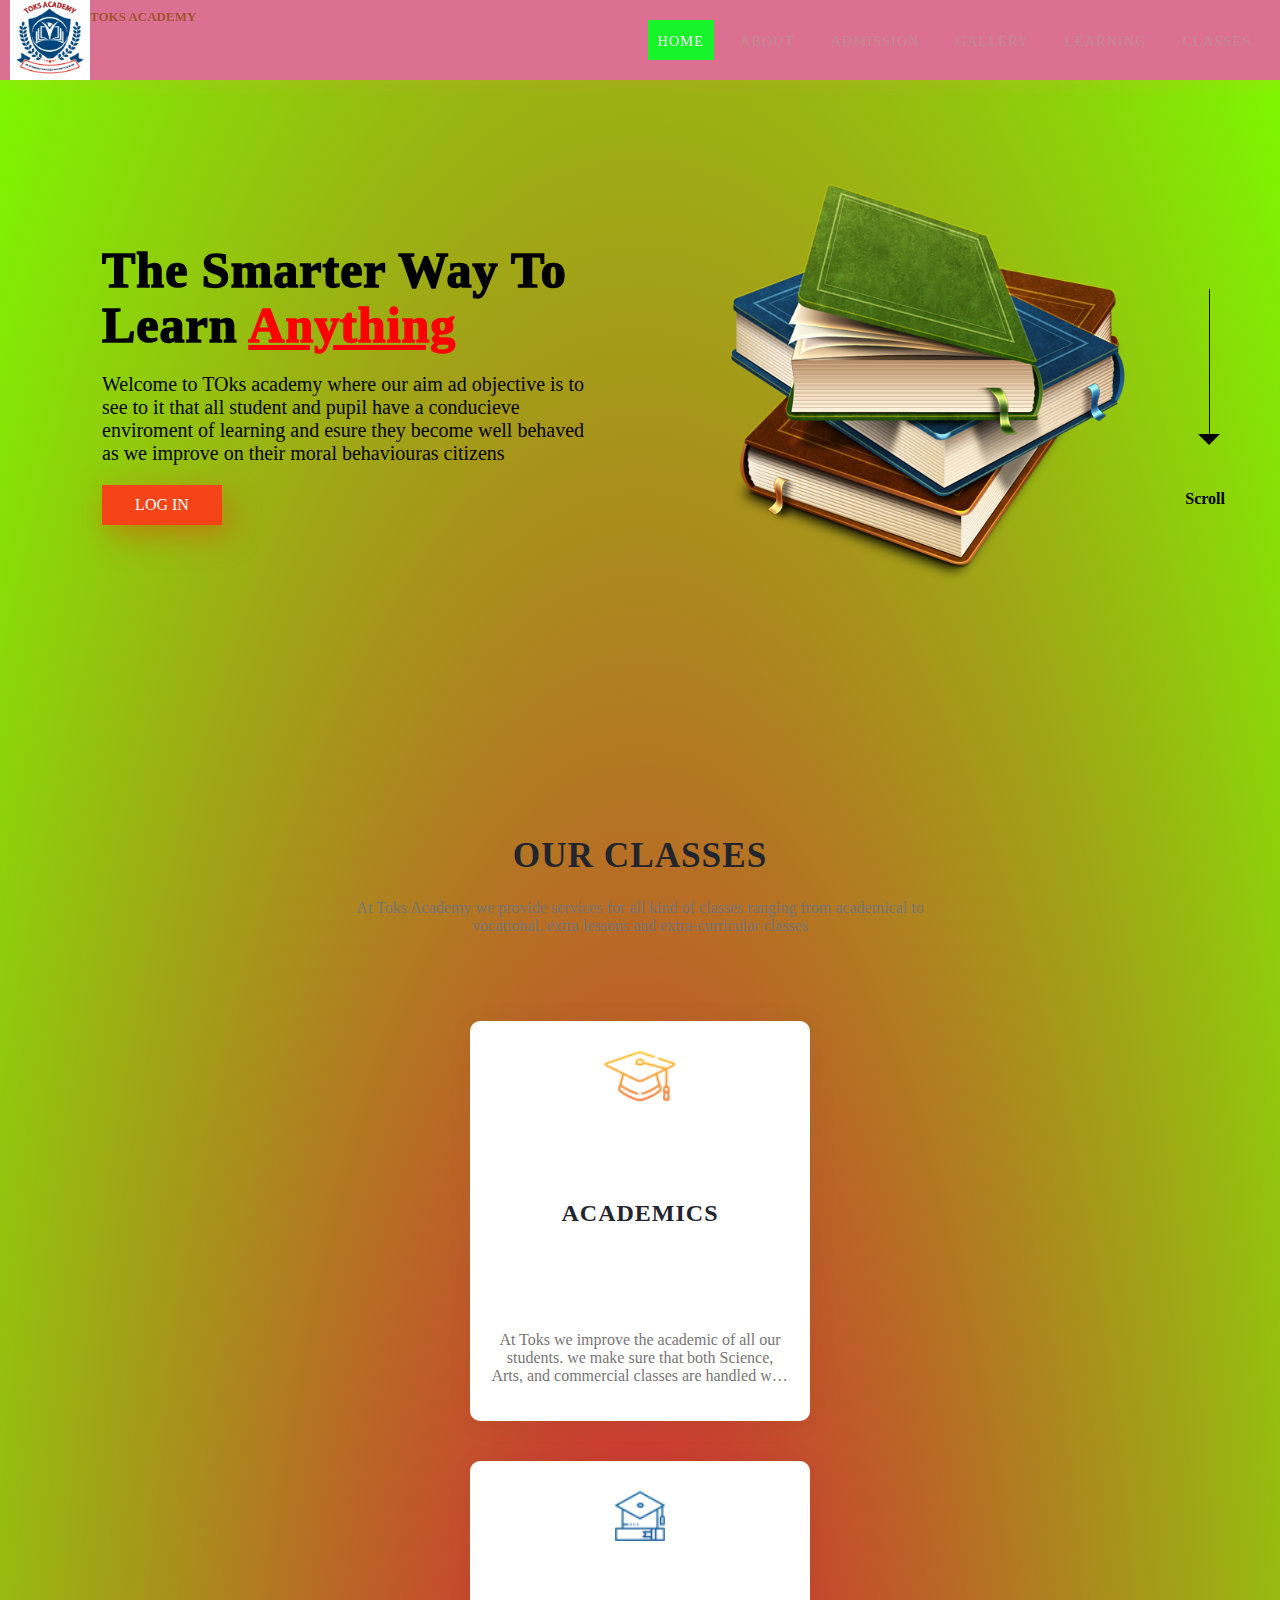
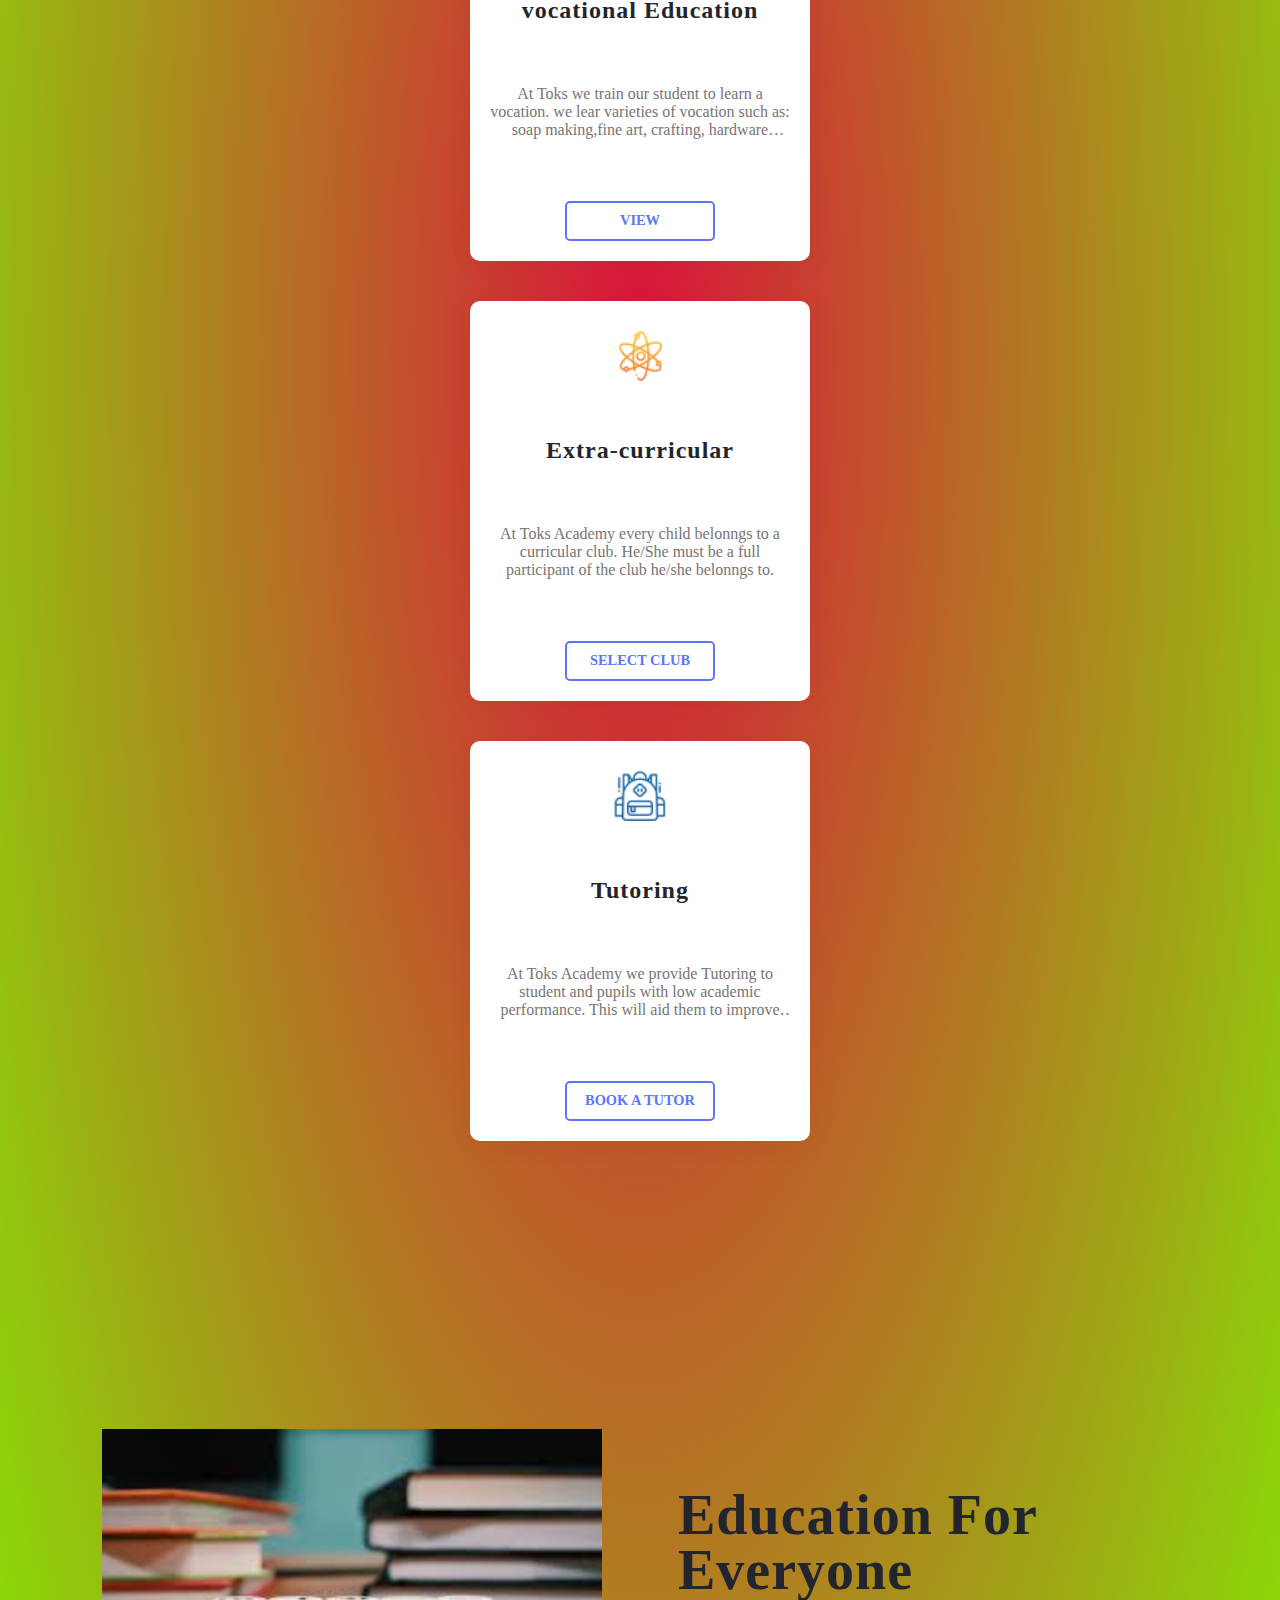
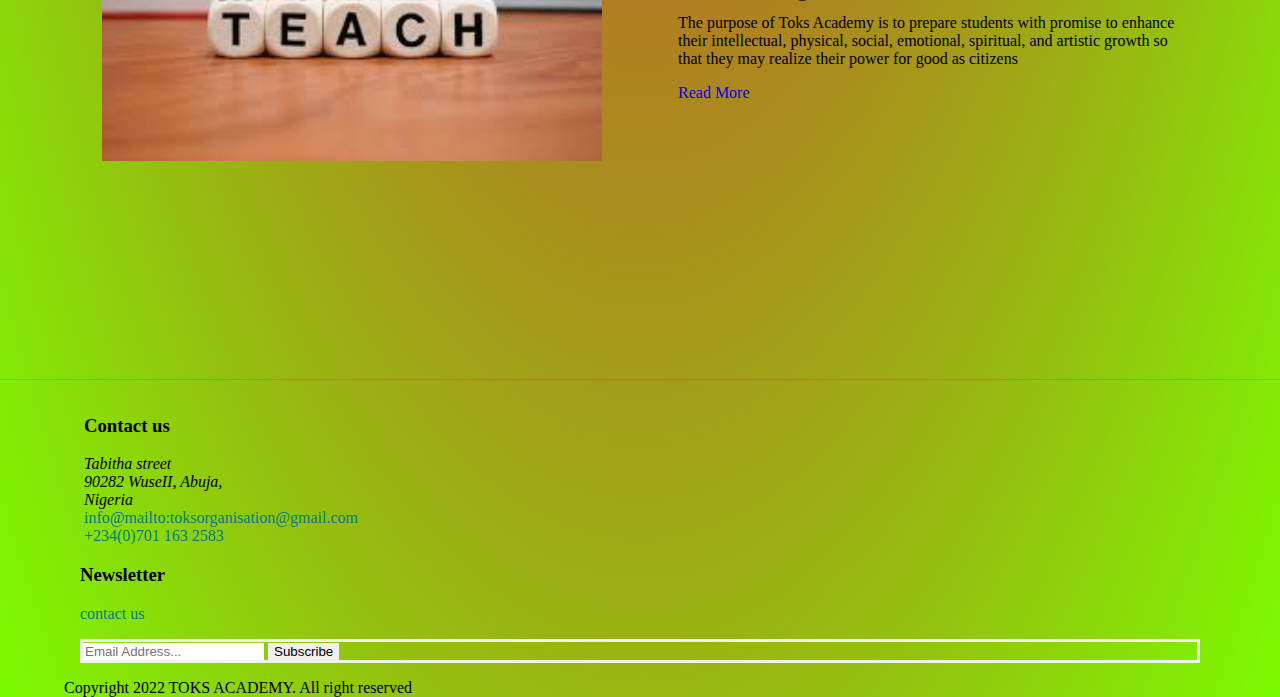
<file: index.html>
<!doctype html>
<html>
<head>
<meta charset="utf-8">
<meta http-equiv="X-UA-Compatible" content="IE-edge">
<meta name="viewport" content="width=device-width, intial-scale=1.0">
<title>Toks Academy</title>
<link rel="stylesheet" href="CSS/Style.css"/>
<!--fav-icon-->
<link rel="shortcut icon" href="IMAGES/LOGO.jpg"/>
</head>
<body>
    <section class="main">
        <nav>
            <a href="#" class="logo">
                <img src="IMAGES/LOGO.jpg" height="80" width="80"/>
                <h1 class="title">TOKS ACADEMY</h1>
            </a>
            
            <label class="menu-icon" for="menu-btn">
                <span class="nav-icon"></span>
            </label>
            <ul class="menu">
                <li><a class="active" href="#">Home</a></li>
                <li><a href="pages/About.html">About</a></li>
                <li><a href="pages/ADMISSION.html">Admission</a></li>
                <li><a href="pages/GALLERY.html">Gallery</a></li>
                <li><a href="pages/learning.html">Learning</a></li>
                
                <li><a href="#">Classes</a></li>
            </ul>
        </nav>
        <!--main-content-->
        <div class="home-content">
            <!--text-->
            <div class="home-text">
                <h1>The Smarter Way To Learn <span>Anything</span></h1>
                <p>Welcome to TOks academy where our aim ad objective
                    is to see to it that all student and pupil have a conducieve enviroment of learning
                    and esure they become well behaved as we improve on their moral behaviouras citizens</p>
            <!--login-btn-->
            <a href="pages/login.html" class="main-login">Log in</a>
            </div>
            <!--img-->
            <div class="home-img">
                <img src="IMAGES/favicon.png"/>
            </div>
        </div>
        <!--arrow-->
        <div class="arrow"></div>
        <span class="scroll">Scroll</span>
    </section>
    <!--services----------------------->
    <section class="services">
        <!--heading----------->
        <div class="services-heading">
            <h2>OUR CLASSES</h2>
            <p>At Toks Academy we provide services for all kind of classes ranging from academical to vocational, extra lessons and extra-curricular classes</p>
        </div>
        <!--box-container----------------->
        <div class="box-container">
            <!--box-1-------->
            <div class="box">
                <img src="IMAGES/icon5.png">
                <font>ACADEMICS</font>
                <p>At Toks we improve the academic of all our students. we make sure that both Science, Arts, and commercial classes are handled with seriousnness and effective training</p>
            </div>
            <!--box-2-------->
            <div class="box">
                <img src="IMAGES/icon7.png">
                <font>vocational Education</font>
                <p>At Toks we train our student to learn a vocation. we lear varieties of vocation such as: soap making,fine art, crafting, hardware repairs and a lot of varieties</p>
                <!--btn--------->
                <a href="#">View</a>
            </div>
            <!--box-3-------->
            <div class="box">
                <img src="IMAGES/icon8.png">
                <font>Extra-curricular</font>
                <p>At Toks Academy every child belonngs to a curricular club. He/She must be a full participant of the club he/she belonngs to.</p>
                <!--btn--------->
                <a href="#">Select club</a>
            </div>
            <!--box-4-------->
            <div class="box">
                <img src="IMAGES/icon9.png">
                <font>Tutoring</font>
                <p>At Toks Academy we provide Tutoring to student and pupils with low academic performance. This will aid them to improve better.</p>
                <!--btn--------->
                <a href="#">Book a Tutor</a>
            </div>
            <!--box-1-------->
            
        </div>
    </section>
    <section class="about">
        <!--main-content-->
        <div class="about-content">
            <!--text-->
            <!--img-->
            <div class="about-img">
                <img src="IMAGES/background.jpg"/>
            </div>

            <div class="about-text">
                <h1>Education For <span>Everyone</span></h1>
                <p>The purpose of Toks Academy is to prepare students with promise
                    to enhance their intellectual, physical, social, emotional, spiritual,
                    and artistic growth so that they may realize their power for good
                    as citizens</p>
            <!--READ MORE-btn-->
            <a href="#" class="READ MORE">Read More</a>
            </div>
            
        </div>    
    </section>
        </div>
    </div>
</body>
<!--footer------------->
<footer class="site-footer">
    <div class="container">
        <div class="row">
            <div class="col-md-3">
                <div class="widget">
                    <h3 class="widget-title">Contact us</h3>
                    <address>Tabitha street<br>90282 WuseII, Abuja,<br>Nigeria</address>

                    <a href="mailto:toksorganisation@gmail.com">info@mailto:toksorganisation@gmail.com</a> <br>
                    <a href="tel:+234(0)701 163 2583">+234(0)701 163 2583</a>
                </div>
            </div>
            </div>
                    <h3 class="widget-title">Newsletter</h3>
                    <p>contact us</p>
                    <form action="#" class="subscribe">
                        <input type="email" placeholder="Email Address...">
                        <input type="submit" class="light" value="Subscribe">
                    </form>
                </div>
            </div>
        </div>
        <div class="copy">Copyright 2022 TOKS ACADEMY. All right reserved</div>
    </div>
</footer>


</html>
</file>
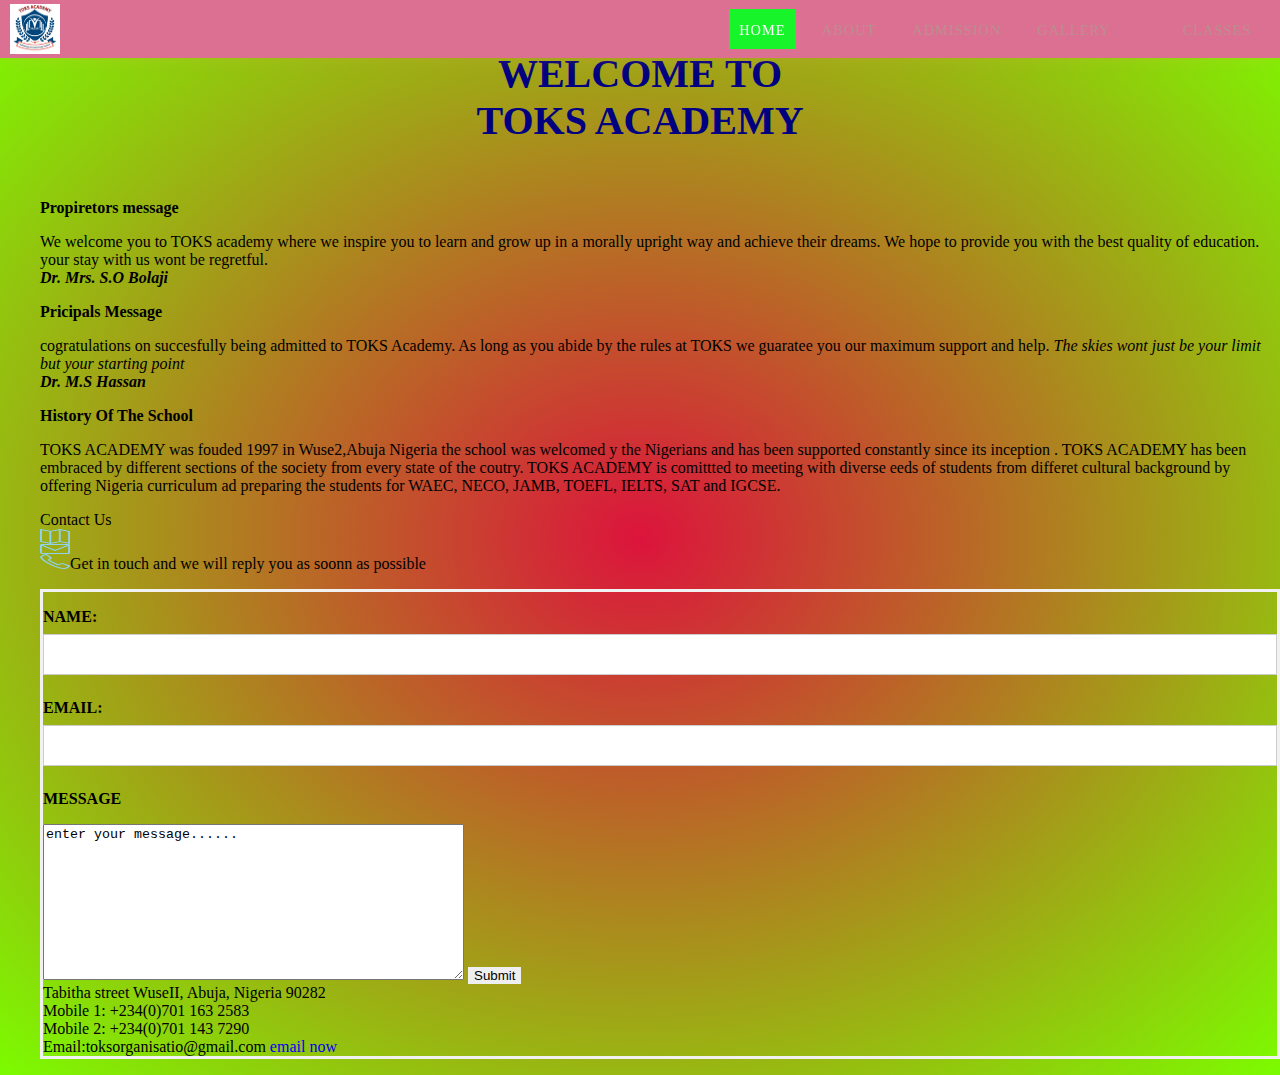
<file: pages/About.html>
<!doctype html>
<html>
<head>
<meta charset="utf-8">
<meta http-equiv="X-UA-Compatible" content="IE-edge">
<meta name="viewport" content="width=device-width, intial-scale=1.0">
<title>Toks Academy</title>
<link rel="stylesheet" href="../CSS/Style.css"/>
<!--fav-icon-->
<link rel="shortcut icon" href="images/LOGO.jpg"/>
<title>About us</title>
</head>
    <body>
        <nav>
            <a href="#" class="logo">
                <img src="../IMAGES/LOGO.jpg" height="50" width="50"/>
            </a>
                <span class="nav-icon"></span>
            </label>
            <ul class="menu">
                <li><a class="active" href="../index.html">Home</a></li>
                <li><a href="./About.html">About</a></li>
                <li><a href="ADMISSION.html">Admission</a></li>
                <li><a href="GALLERY.html">Gallery</a></li> 
                <li><a href="logi"</li>
                <li><a href="#">Classes</a></li>
            </ul>
        </nav>
        <h1 class="greetings">welcome to<br>TOKS ACADEMY</span></h1>
        <ul>
            <li><b>Propiretors message</b></li>
            <p>We welcome you to TOKS academy where we inspire you to learn and grow up in a morally upright way and achieve their dreams.
                We hope to provide you with the best quality of education. your stay with us wont be regretful.
              <br>
                <strong><em>Dr. Mrs. S.O Bolaji</em></strong>
            </p>
            <li><b>Pricipals Message</b></li>
            <p>cogratulations on succesfully being admitted to TOKS Academy. 
                As long as you abide by the rules at TOKS we guaratee you our maximum support and help. 
                <em>The skies wont just be your limit but your starting point</em>
                <br>
                <b><em>Dr. M.S Hassan</em></b>
            </p>
            <li><b>History Of The School</b></li>
            <p>TOKS ACADEMY was fouded 1997 in Wuse2,Abuja Nigeria the school was welcomed y the Nigerians 
                and has been supported constantly since its inception .
                 TOKS ACADEMY has been embraced by different sections of the society from every state of the coutry.
                 TOKS ACADEMY is comittted to meeting with diverse eeds of students from differet cultural background 
                 by offering Nigeria curriculum ad preparing the students for WAEC, NECO, JAMB, TOEFL, IELTS, SAT and IGCSE.
            </p>
            <li><b></b>Contact Us</b></li>
            <img src="../IMAGES/ico_contacts.png" alt="Contact us" width="30" height="40"
           <p>Get in touch and we will reply you as soonn as possible</p>
           <form action="About.html">
            <p><b>NAME:</b>
                <input type="text" name="NAME" size="20"
            </p>
            <p><b>EMAIL:</b>
                <input type="text" name="EMAIL" size="20"
            </p>
            
        <p><b>MESSAGE</b></p>
        <textarea name="MESSAGE" cols="50" rows="10">enter your message......</textarea>
        <input type="submit" name="SUBMIT" size="30"
           </form>
           <br>
           Tabitha street WuseII, Abuja, Nigeria 90282
          <br>
           Mobile 1: +234(0)701 163 2583
          <br>
           Mobile 2: +234(0)701 143 7290
          <br>
           Email:toksorganisatio@gmail.com
           <a href="mailto:toksorganisation@gmail.com">email now</a>
        </ul>
    </body>
</html>
</file>
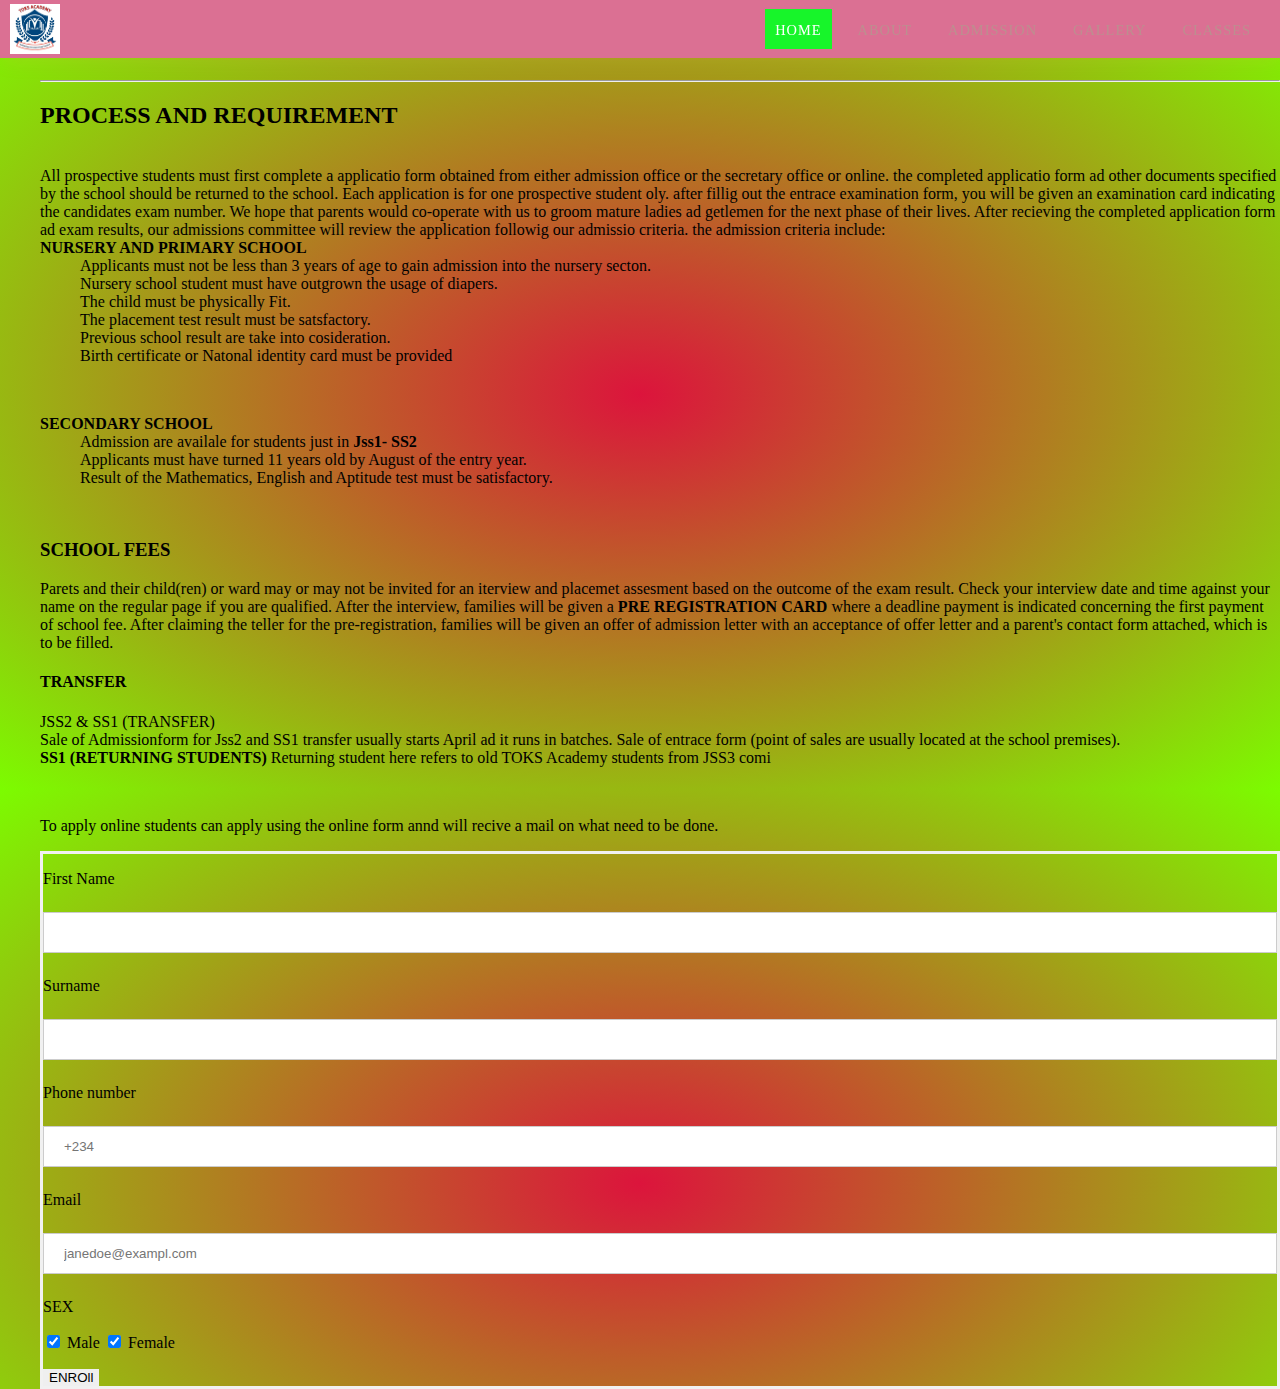
<file: pages/ADMISSION.html>
<!doctype html>
<html>
<head>
<meta charset="utf-8">
<meta http-equiv="X-UA-Compatible" content="IE-edge">
<meta name="viewport" content="width=device-width, intial-scale=1.0">
<title>Toks Academy</title>
<link rel="stylesheet" href="../CSS/Style.css"/>
<!--fav-icon-->
<link rel="shortcut icon" href="images/LOGO.jpg"/>
</head>

<body>
    <section class="main">
        <nav>
            <a href="#" class="logo">
                <img src="../IMAGES/LOGO.jpg" height="50" width="50"/>
            </a>
                <span class="nav-icon"></span>
            </label>
            <ul class="menu">
                <li><a class="active" href="../index.html">Home</a></li>
                <li><a href="About.html">About</a></li>
                <li><a href="ADMISSION.html">Admission</a></li>
                <li><a href="GALLERY.html">Gallery</a></li>
                <li><a href="#">Classes</a></li>
            </ul>
        </nav>
    <head>
        <title>ADMISSION</title>
    </head>
    <body>
        <ul>
            <h1>How To Apply</h1>
            <hr>
            <P><b><h2> PROCESS AND REQUIREMENT</h2></b>
            <br>
            All prospective students  must first complete a applicatio form obtained from either admission office
            or the secretary office or online. the completed applicatio form ad other documents specified by the school should 
            be returned to the school.
                Each application is for one prospective student oly. after fillig out the entrace examination form, you will be given an examination card indicating the candidates exam number.
                We hope that parents would co-operate with us to groom mature ladies ad getlemen for the next phase of their lives.
                After recieving the completed application form ad exam results, our admissions committee will review the application followig our admissio criteria.
                the admission criteria include:
                <li><b>NURSERY AND PRIMARY SCHOOL</b>
                <ul>Applicants must not be less than 3 years of age to gain admission into the nursery secton.</ul>
                <ul>Nursery school student must have outgrown the usage of diapers.</ul>
                <ul>The child must be physically Fit.</ul>
                <ul>The placement test result must be satsfactory.</ul>
                <ul>Previous school result are take into cosideration.</ul>
                <ul>Birth certificate or Natonal identity card must be provided</ul>
            </li>
            </P>
            <br>
            <p>
                <li><b>SECONDARY SCHOOL</b>
                    <ul>Admission are availale for students just in <strong>Jss1- SS2</strong></ul>
                    <ul>Applicants must have turned 11 years old by August of the entry year.</ul>
                    <ul>Result of the Mathematics, English and Aptitude test must be satisfactory.</ul>
                </li>
            </p>
            <br>
            <h3>SCHOOL FEES</h3>
            <p>
                Parets and their child(ren) or ward may or may not be invited for an iterview and placemet assesment based on the outcome of the exam result.
                 Check your interview date and time against your name on the regular page if you are qualified. After the interview, families will be given a 
                 <strong>PRE REGISTRATION CARD</strong>
                 where a deadline payment is indicated concerning the first payment of school fee. After claiming the teller for the pre-registration, families will be given an offer of admission letter with an acceptance of offer letter and a parent's 
                 contact form attached, which is to be filled.
            </p>
            <h4>TRANSFER</h4>
            <P>
                JSS2 & SS1 (TRANSFER)
              <br>
              Sale of Admissionform for Jss2 and SS1 transfer usually starts April ad it runs in batches.
              Sale of entrace form (point of sales are usually located at the school premises).
              <br>
              <b>SS1 (RETURNING STUDENTS)</b>
              Returning student here refers to old TOKS Academy students from JSS3 comi  
            </P>
            <br>
            <p>To apply online students can apply using the online form annd will recive a mail on what need to be done.
                <form action="Registration form">
                    <p>First Name</p>
                    <input type="text" name="first name" size="25"/>
                    <p>Surname</p>
                    <input type="text" name="Surname"/>
                    <p>Phone number</p>
                    <input type="text" name="Phone nnumber" placeholder="+234"/>
                    <p>Email</p>
                    <input type="text" name="Email address" placeholder="janedoe@exampl.com"/>
                    <p>SEX</p>
                    <input type="checkbox" name="SEX" value="Male" checked/> Male
                    <input type="checkbox" name="SEX" value="Female" checked/> Female
                    <p></p>
                    <input type="button" name="ENROLL" value="ENROll"/>
            
                </form>

            </p>
        </ul>
    </body>
</html>
</file>
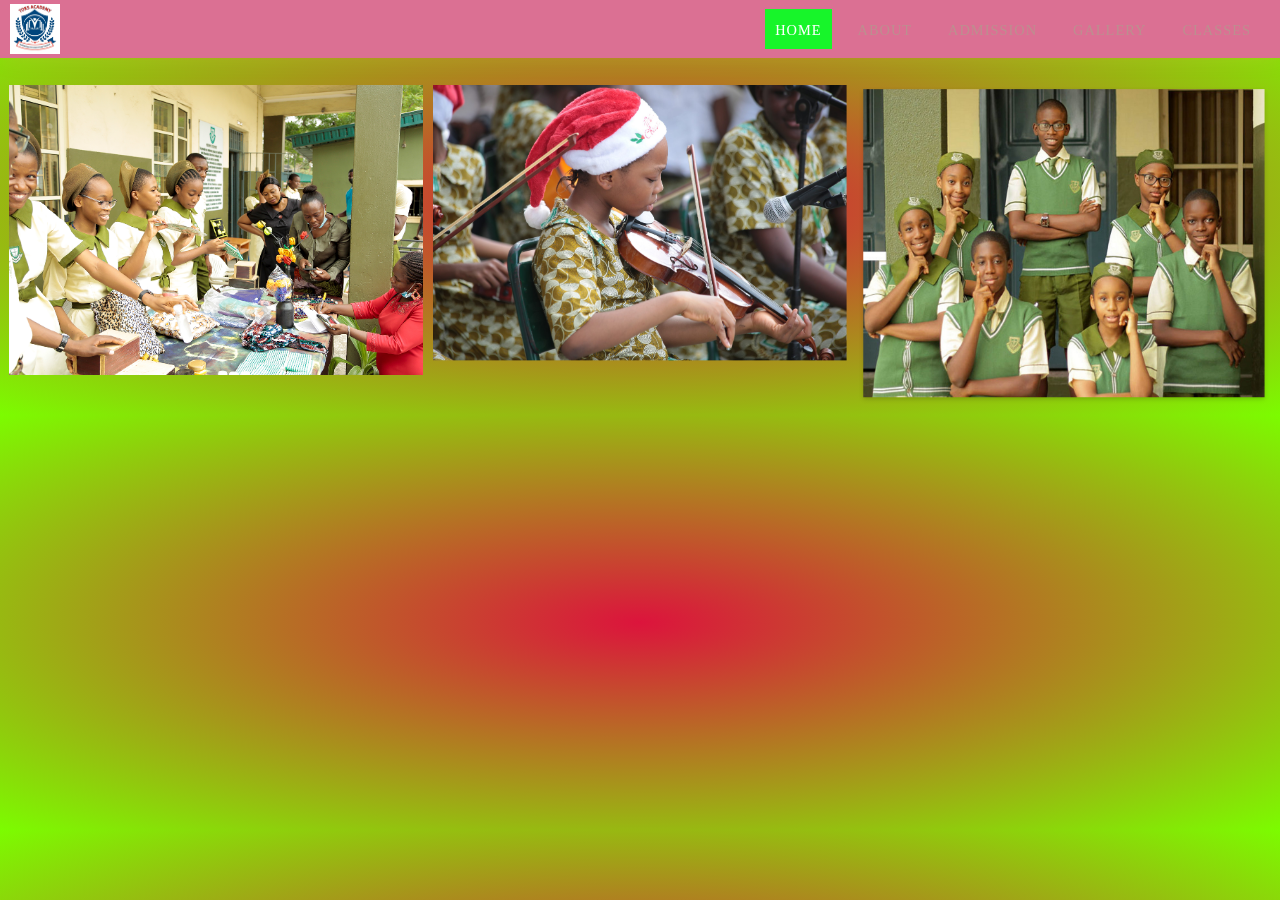
<file: pages/GALLERY.html>
<!DOCTYPE html>
<html lang="en">
<head>
    <meta charset="UTF-8">
    <meta http-equiv="X-UA-Compatible" content="IE=edge">
    <meta name="viewport" content="width=device-width, initial-scale=1.0">
    <title>Document</title>
    <link rel="stylesheet" href="../CSS/Style.css">
</head>
<body>
    <nav>
        <a href="#" class="logo">
            <img src="../IMAGES/LOGO.jpg" height="50" width="50"/>
        </a>
            <span class="nav-icon"></span>
        </label>
        <ul class="menu">
            <li><a class="active" href="../index.html">Home</a></li>
            <li><a href="../pages/About.html">About</a></li>
            <li><a href="ADMISSION.html">Admission</a></li>
            <li><a href="GALLERY.html">Gallery</a></li>
            <li><a href="#">Classes</a></li>
        </ul>
    </nav>
    <h1><span>IMAGES</span></h1>
    <div class="row">
        <div class="column">
          <img src="../IMAGES/craft2.67c8695c36b51c9d2a46.png" alt="crafting practice" style="width:100%">
        </div>
        <div class="column">
          <img src="../IMAGES/1632735791._DSC3088@2x.c227b97d6508932d0b26.png" alt="Forest" style="width:100%">
        </div>
        <div class="column">
          <img src="../IMAGES/1632735791._DSC3088sdd@2x.98cbacdab4b30db14a29.png" alt="Mountains" style="width:100%">
        </div>
      </div>
</body>
</html>
</file>
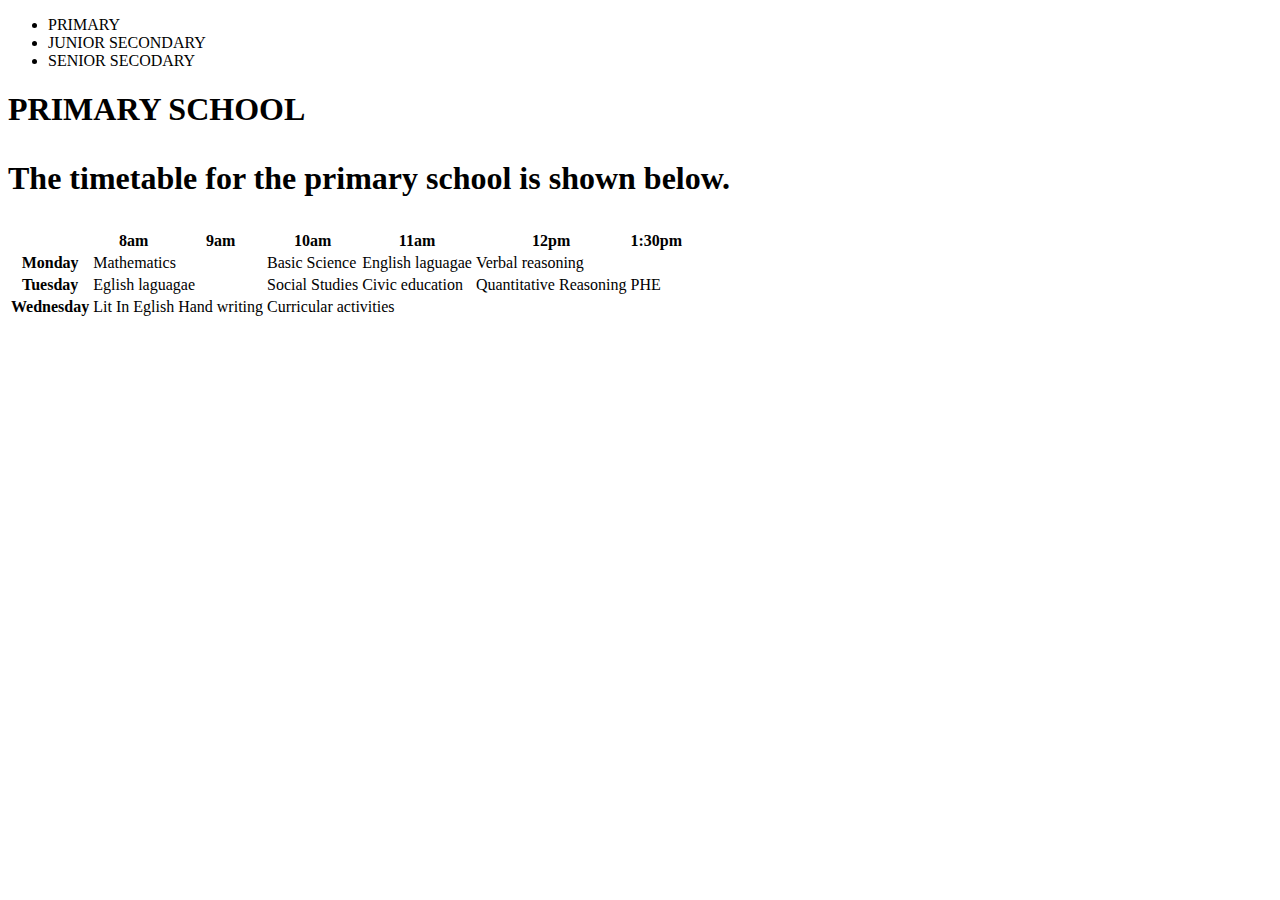
<file: pages/learning.html>
<!DOCTYPE html>
<html>
    <head>
        <Title>LEARNING</Title>
    </head>
    <body>
        <ul>
            <li>PRIMARY</li>
            <li>JUNIOR SECONDARY</li>
            <li>SENIOR SECODARY</li>
        </ul>
        <h1>PRIMARY SCHOOL
            <p>
            The timetable for the primary school is shown below.</h1>
            <table>
                <tr>
                    <th></th>
                    <th>8am</th>
                   <th>9am</th>
                   <th>10am</th>
                   <th>11am</th>
                   <th>12pm</th>
                   <th>1:30pm</th>
                </tr>
               <tr>
                <th>Monday</th>
                <td colspan="2">Mathematics</td>
                <td>Basic Science</td>
                <td colspan="1">English laguagae</td>
                <td colspan="2">Verbal reasoning</td>
               </tr>
               <tr>
                <th>Tuesday</th>
                <td colspan="2">Eglish laguagae</td>
                <td>Social Studies</td>
                <td>Civic education</td>
                <td>Quantitative Reasoning</td>
                <td>PHE</td>
                <tr>
                    <th>Wednesday</th>
                    <td>Lit In Eglish</td>
                    <td>Hand writing</td>
                    <td colspan="3">Curricular activities</td>
                </tr>
            </table>
    </body>
</html>
</file>
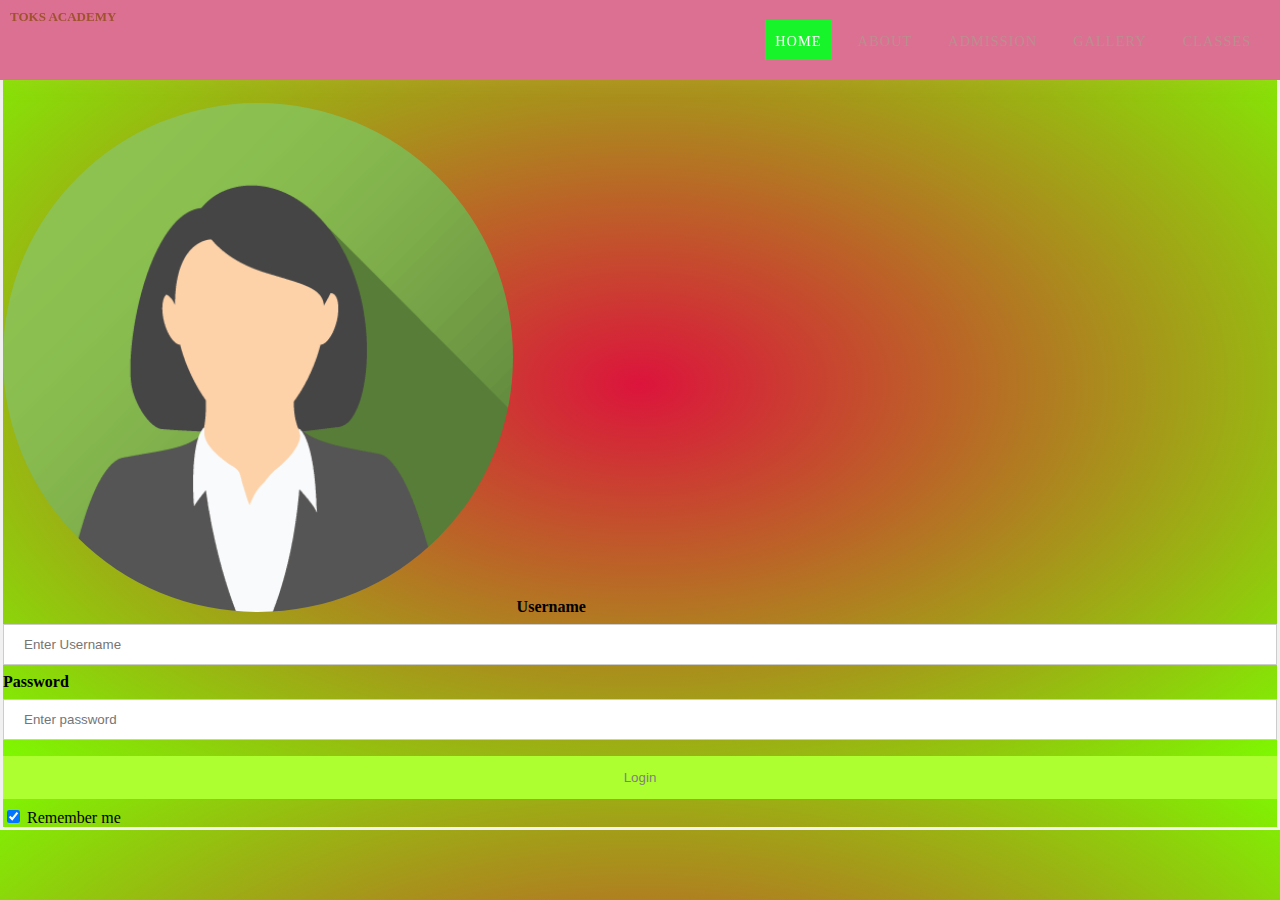
<file: pages/login.html>
<!DOCTYPE html>
<html lang="en">
<head>
    <meta charset="UTF-8">
    <meta http-equiv="X-UA-Compatible" content="IE=edge">
    <meta name="viewport" content="width=device-width, initial-scale=1.0">
    <title>Document</title>
    <link rel="stylesheet" href="../CSS/Style.css">
</head>
<body>
    <section class="main">
        <nav>
            <a href="#" class="logo">
                <img src="../IMAGES/LOGO.jpg" height="80" width="0"/>
                <h1 class="title">TOKS ACADEMY</h1>
            </a>
            
            <label class="menu-icon" for="menu-btn">
                <span class="nav-icon"></span>
            </label>
            <ul class="menu">
                <li><a class="active" href="../index.html">Home</a></li>
                <li><a href="About.html">About</a></li>
                <li><a href="ADMISSION.html">Admission</a></li>
                <li><a href="GALLERY.html">Gallery</a></li>
                <li><a href="#">Classes</a></li>
            </ul>
        </nav>
        <!--main-content-->
        <form action="action_page.php" method="post">
            <div class="imgcontainer"></div>
                <img src="../IMAGES/img_avatar2.png" alt="Avatar" class="avatar">
          </div
          <div class="container">
            <label for="uname"><b>Username</b></label>
            <input type="text" placeholder="Enter Username" name="uname" required>

            <label for="psw"><b>Password</b></label>
            <input type="password" placeholder="Enter password" name="psw" required>

            <button type="submit">Login</button>
            <label>
              <input type="checkbox" checked="checked" name="remember"> Remember me
            </label>
          </div>
        </form>
</body>
</html>
</file>
<file: CSS/Style.css>
body{
    margin:0px;
    padding: 0px;
    font-family: Georgia;
    /* background: url(../IMAGES/welcome.jpg); */
    background-image: radial-gradient(#DC143C, #7CFC00)
}
*{
    box-sizing: border-box;
}
ul{
    list-style: none;
}
a{
    text-decoration: none;
}
button{
    outline: none;
    border: none;
}
input{
    outline: none;
    border: none;
}
.main{

    width:100%;
    height:768px;
    position: relative;
}


a.logo {
    display: flex;
    justify-content: flex;
    margin-right: auto;
}
.title{
    color:#A0522D;
    font-size: small;
}
nav{
    display: flex;
    align-items: center;
    justify-content: space-around;
    padding: 0px 10px;
    background-image: linear-gradient(#DB7093);
    box-shadow: 2px 2px 20px rgba(255, 151, 103, 0.164);
    z-index: 1;
    width:100%;
    position: fixed;
    left: 0px;
    top: 0px;
}
nav ul{
    display: flex;
    margin: 1px;
    padding: 0px;
}
nav ul li a{
    height:40px;
    line-height: 43px;
    margin: 8px;
    padding: 0px 10px;
    display: flex;
    font-size: 0.9rem;
    text-transform: uppercase;
    font-weight: 400;
    color:rosybrown;
    letter-spacing: 1px;
    transition: 0.4s ease-in-out;
}
.active{
    background-color: #17f52a;
    color: #fff;
}
nav ul li a:hover{
    border-radius: 5px;
    background-color: black;
    color:#fff;
    box-shadow: 5px 10px 30px rgba(219, 74, 6, 0.5);
    transition: all ease 0.2s;
}
.home-content{
    display: flex;
    justify-content: space-around;
    align-items: center;
    position: absolute;
    left: 50%;
    top:50%;
    transform: translate(-50%,-50%);
    width:90%;
}
.home-img{
    width:500px;
    height:400px;
    margin:20px;
}
.home-img img{
    width: 100%;
    height: 100%;
    object-fit: contain;
    object-position: center;
}
.home-text{
    width:500px;
    margin: 20px;
}
.home-text h1{
    font-size: 50px;
    line-height: 55px;
    color:black;
    letter-spacing: 1px;
    font-weight: 1000;
    margin: 0px;
}
.home-text p{
    font-size: 20px;
    color:#030303;
}
.home-text span{
    color: #ff0000;
    text-decoration: underline;
}
.main-login{
    width:120px;
    height:40px;
    display: flex;
    justify-content: center;
    align-items: center;
    background-color: #f54417;
    color:#fff;
    box-shadow: 5px 10px 30px rgba(219, 74, 6, 0.5);
    text-transform: uppercase;
    transition: 0.3s ease-in-out;
}
.main-login:hover{
    background-color: #ff0000;
    transition: all ease 0.3s;
}
.arrow{
    align-self: end;
    width:50%;
    border-right: 1px solid black;
    height: 20%;
    margin-bottom:20em ;
    position: absolute;
    bottom: 5px;
    right: 70px;
    animation: arrow-animation ease 1.5s;

}
.arrow::after{
    content: '';
    position: absolute;
    width: 0;
    height: 0;
    border-style: solid;
    border-width: 11px 11px 0px 11px;
    border-color: black transparent transparent transparent;
    right: -0.7em;
    bottom: -2px;
}
.scroll{
    position: absolute;
    bottom: 260px;
    right:55px;
    font-weight: 600;
}
@keyframes arrow-animation{
    0%{
        bottom: 70px;
        opacity: 0.2;
    }
    100%{
        bottom: 5px;
        opacity: 1;
    }
}
.services{
    background-size: 1000px;
    background-position: center;
}
.services-heading{
    margin-top: 60px;
    display: flex;
    justify-content: center;
    align-items: center;
    text-align: center;
    flex-direction: column;
}
.services-heading h2{
    line-height: 55px;
    font-size: 2.2rem;
    color:#22252e;
    letter-spacing: 1px;
    font-weight: 700;
    margin: 0px;
}
.services-heading p{
    font-size: 1rem;
    color:#777474;
    width:50%;
}
.box-container{
    display: flex;
    justify-content: center;
    align-items: center;
    flex-wrap: wrap;
    margin: 50px 450px;
}
.box{
        display: flex;
        flex-direction: center;
        justify-content: center;
        align-items: center;
        width:300px;
        height: 400px;
        text-align: center;
        box-shadow: 2px 2px 20px rgba(90, 253, 163, 0.15);
        border-radius: 10px;
        background-color: #fff;
        margin: 20px;
        flex-grow: 1;
    }
    .box img{
        height:50px;
        margin:10px;
    }
    .box font{
        font-size: 1.5rem;
        color: #22252e;
        letter-spacing: 1px;
        font-weight: 700;
    }
    .box p{
        font-size: 1rem;
        color: #777474;
        display: block;
        display: -webkit-box;
        -webkit-line-clamp: 3;
        -webkit-box-orient: vertical;
        overflow: hidden;
        text-overflow: ellipsis;
        max-width: 500px;
    }
    .box a{
        width:150px;
        height:40px;
        display: flex;
        justify-content: center;
        align-items: center;
        border: 2px solid #5a76fd;
        text-transform: uppercase;
        margin: auto;
        border-radius: 5px;
        font-weight: 600;
        font-size: 0.9rem;
        color:#5a76fd;
        margin:0px;
    }
    .box a:hover{
        background-color: #5a76fd;
        color:#fff;
        box-shadow: 5px 10px 30px rgba(90,118,253,0.5);
        transition: all ease 0.3s;
    }
    
    .box{
        width:200px;
        height: 400px;
        background-color: #ffffff;
        box-shadow: 2px 2px 30px rgba(0,0,0,0.05);
        display: flex;
        flex-direction: column;
        align-items: center;
        justify-content: space-between;
        padding: 20px;
        border-radius: 10px;
        margin: 20px;
        position: relative;
    }
    .about{
    
        width:100%;
        height:768px;
        position: relative;
    }
    .about-content{
        display: flex;
        justify-content: space-around;
        align-items: center;
        position: absolute;
        left: 50%;
        top:50%;
        transform: translate(-50%,-50%);
        width:90%;
    
    }
    .about-img{
        width:500px;
        height:400px;
        margin:20px;
    }
    .about-img img{
        width: 100%;
        height: 100%;
        object-fit: contain;
        object-position: center;
    }
    .about-text{
        width:500px;
        margin: 20px;
    }
    .about-text h1{
        font-size: 3.5rem;
        line-height: 55px;
        color:#22252e;
        letter-spacing: 1px;
        font-weight: 700;
        margin: 0px;
    }


footer{
    width:100%;
    text-align: flex;
    padding: 0px 5%;
    border-top: 1px solid rgba(231, 9, 9, 0.2);
}
footer a,
footer p{
    color:#008080;
}

.greetings{
    font-size: 40px;
    text-transform: uppercase;
    text-align: center;
    margin: 50px;
    padding-bottom: 5px;
    color:#000080;
}
.pro{
    margin: 0px;
    text-transform: uppercase;
}
.row {
    display: flex;
    flex-wrap: wrap;
    padding: 0 4px;
  }
  .row {
    display: flex;
  }
  
  .column {
    flex: 33.33%;
    padding: 5px;
  }
  /* Bordered form */
form {
    border: 3px solid #f1f1f1;
  }
  
  /* Full-width inputs */
  input[type=text], input[type=password] {
    width: 100%;
    padding: 12px 20px;
    margin: 8px 0;
    display: inline-block;
    border: 1px solid #ccc;
    box-sizing: border-box;
  }
  
  /* Set a style for all buttons */
  button {
    background-color: greenyellow;
    color: gray;
    padding: 14px 20px;
    margin: 8px 0;
    border: none;
    cursor: pointer;
    width: 100%;
  }
  
  /* Add a hover effect for buttons */
  button:hover {
    opacity: 0.8;
  }
  
  /* Extra style for the cancel button (red) */
  .cancelbtn {
    width: auto;
    padding: 10px 18px;
    background-color:lavender;
  }
  
  /* Center the avatar image inside this container */
  .imgcontainer {
    text-align: center;
    margin: 40px 0 100px 0;
  }
  
  /* Avatar image */
  img.avatar {
    width: 40%;
    border-radius: 50%;
  }
  
  /* Add padding to containers */
  .container {
    padding: 16px;
  }
  
  /* The "Forgot password" text */
  span.psw {
    float: right;
    padding-top: 16px;
  }
  
  /* Change styles for span and cancel button on extra small screens */
  @media screen and (max-width: 300px) {
    span.psw {
      display: block;
      float: none;
    }
}
</file>
